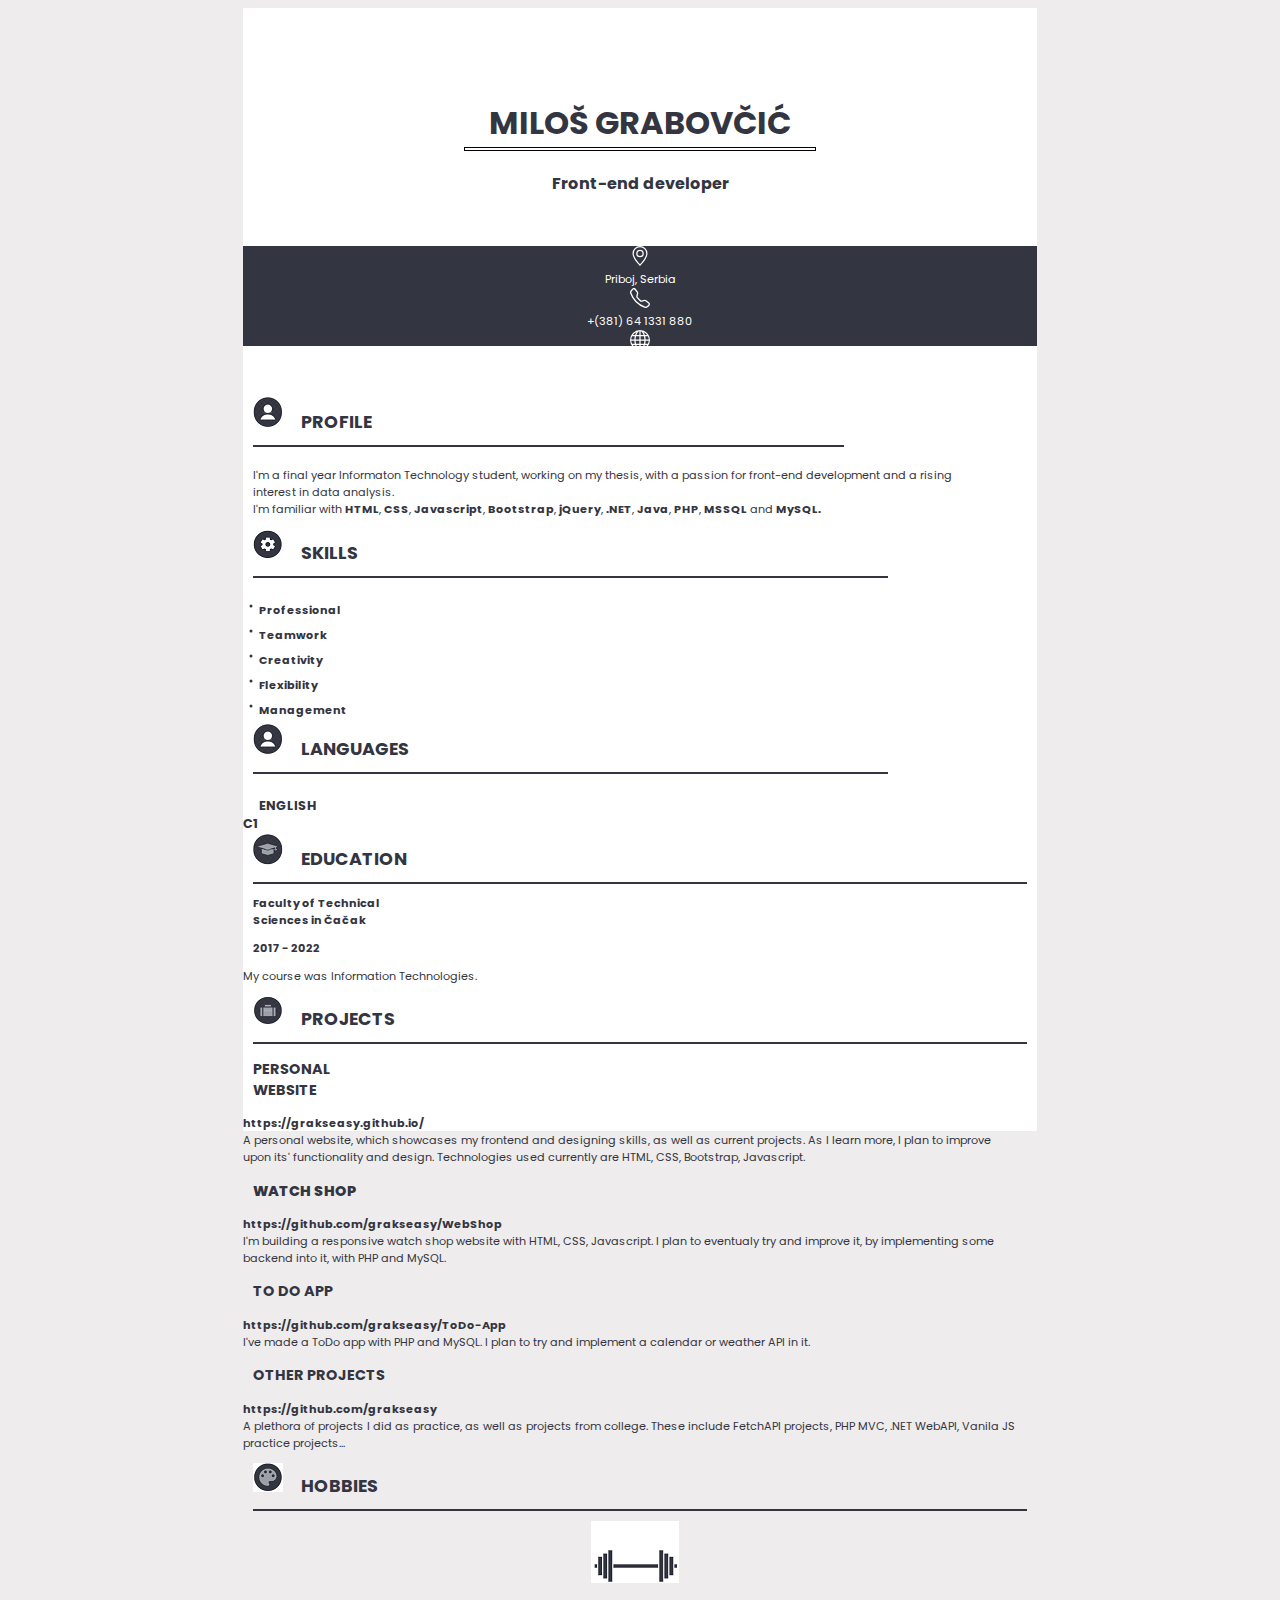
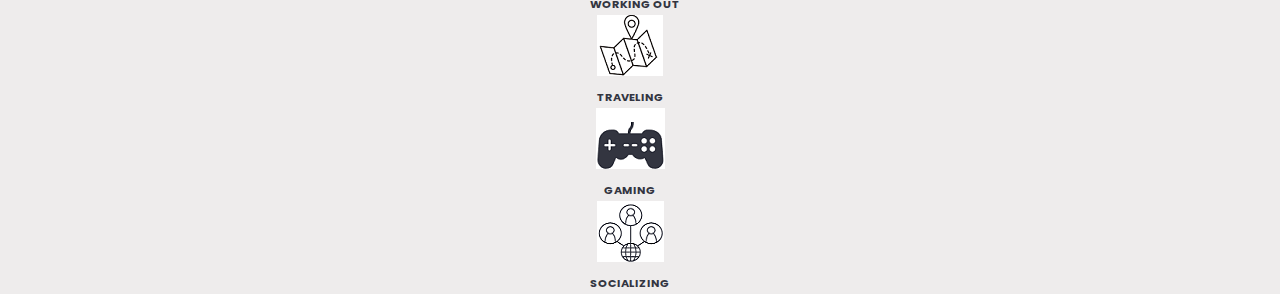
<file: 1. HTML/index.html>
<!doctype html>
<html lang="en">
  <head>
    <meta charset="utf-8">
    <meta name="viewport" content="width=device-width, initial-scale=1">
    <title>Bootstrap demo</title>
    <link href="https://cdn.jsdelivr.net/npm/bootstrap@5.2.0/dist/css/bootstrap.min.css" rel="stylesheet" integrity="sha384-gH2yIJqKdNHPEq0n4Mqa/HGKIhSkIHeL5AyhkYV8i59U5AR6csBvApHHNl/vI1Bx" crossorigin="anonymous">
    <link href="./styles.css" rel="stylesheet" >
    <link rel="stylesheet" href="./rules.css">
    <link href='https://unpkg.com/boxicons@2.1.2/css/boxicons.min.css' rel='stylesheet'>

    <link rel="preconnect" href="https://fonts.googleapis.com">
    
<link rel="preconnect" href="https://fonts.gstatic.com" crossorigin>
<link href="https://fonts.googleapis.com/css2?family=Poppins:wght@400;500;600;700&display=swap" rel="stylesheet">
</head>
  <body class="bg-secondary">
    <div class="a4 border border-dark" > <!-- main dev start -->
        
        <!-- Ime... -->
            <div class="section1">
                <h1 style="font-weight: 700; margin-bottom: 0;">MILOŠ GRABOVČIĆ</h1>
                <hr class="hr1">

                <span style="font-weight: 700">Front-end developer</span>
            </div>
        
        <!-- Lokacija, telefon... -->
            <div class="section2 row" style="margin-left: auto; margin-right: auto;">
                <div style=" margin: auto;" class="col-sm-3">
                    <div class="icon">
                        <svg xmlns="http://www.w3.org/2000/svg" width="20" height="20" fill="currentColor" class="bi bi-geo-alt mb-1" viewBox="0 0 16 16">
                        <path d="M12.166 8.94c-.524 1.062-1.234 2.12-1.96 3.07A31.493 31.493 0 0 1 8 14.58a31.481 31.481 0 0 1-2.206-2.57c-.726-.95-1.436-2.008-1.96-3.07C3.304 7.867 3 6.862 3 6a5 5 0 0 1 10 0c0 .862-.305 1.867-.834 2.94zM8 16s6-5.686 6-10A6 6 0 0 0 2 6c0 4.314 6 10 6 10z"/>
                        <path d="M8 8a2 2 0 1 1 0-4 2 2 0 0 1 0 4zm0 1a3 3 0 1 0 0-6 3 3 0 0 0 0 6z"/>
                      </svg>
                    </div>
                    <span>Priboj, Serbia</span>
                </div>
                <div style=" margin: auto;" class="col-sm-3">
                    <div class="icon">
                        <svg xmlns="http://www.w3.org/2000/svg" width="20" height="20" fill="currentColor" class="bi bi-telephone mb-1" viewBox="0 0 16 16">
                        <path d="M3.654 1.328a.678.678 0 0 0-1.015-.063L1.605 2.3c-.483.484-.661 1.169-.45 1.77a17.568 17.568 0 0 0 4.168 6.608 17.569 17.569 0 0 0 6.608 4.168c.601.211 1.286.033 1.77-.45l1.034-1.034a.678.678 0 0 0-.063-1.015l-2.307-1.794a.678.678 0 0 0-.58-.122l-2.19.547a1.745 1.745 0 0 1-1.657-.459L5.482 8.062a1.745 1.745 0 0 1-.46-1.657l.548-2.19a.678.678 0 0 0-.122-.58L3.654 1.328zM1.884.511a1.745 1.745 0 0 1 2.612.163L6.29 2.98c.329.423.445.974.315 1.494l-.547 2.19a.678.678 0 0 0 .178.643l2.457 2.457a.678.678 0 0 0 .644.178l2.189-.547a1.745 1.745 0 0 1 1.494.315l2.306 1.794c.829.645.905 1.87.163 2.611l-1.034 1.034c-.74.74-1.846 1.065-2.877.702a18.634 18.634 0 0 1-7.01-4.42 18.634 18.634 0 0 1-4.42-7.009c-.362-1.03-.037-2.137.703-2.877L1.885.511z"/>
                      </svg></div>
                    <span>+(381) 64 1331 880</span>
                </div>
                <div style=" margin: auto;" class="col-sm-3">
                    <div class="icon">
                        <svg xmlns="http://www.w3.org/2000/svg" width="20" height="20" fill="currentColor" class="bi bi-github mb-1" viewBox="0 0 16 16">
                            <path d="M0 8a8 8 0 1 1 16 0A8 8 0 0 1 0 8zm7.5-6.923c-.67.204-1.335.82-1.887 1.855A7.97 7.97 0 0 0 5.145 4H7.5V1.077zM4.09 4a9.267 9.267 0 0 1 .64-1.539 6.7 6.7 0 0 1 .597-.933A7.025 7.025 0 0 0 2.255 4H4.09zm-.582 3.5c.03-.877.138-1.718.312-2.5H1.674a6.958 6.958 0 0 0-.656 2.5h2.49zM4.847 5a12.5 12.5 0 0 0-.338 2.5H7.5V5H4.847zM8.5 5v2.5h2.99a12.495 12.495 0 0 0-.337-2.5H8.5zM4.51 8.5a12.5 12.5 0 0 0 .337 2.5H7.5V8.5H4.51zm3.99 0V11h2.653c.187-.765.306-1.608.338-2.5H8.5zM5.145 12c.138.386.295.744.468 1.068.552 1.035 1.218 1.65 1.887 1.855V12H5.145zm.182 2.472a6.696 6.696 0 0 1-.597-.933A9.268 9.268 0 0 1 4.09 12H2.255a7.024 7.024 0 0 0 3.072 2.472zM3.82 11a13.652 13.652 0 0 1-.312-2.5h-2.49c.062.89.291 1.733.656 2.5H3.82zm6.853 3.472A7.024 7.024 0 0 0 13.745 12H11.91a9.27 9.27 0 0 1-.64 1.539 6.688 6.688 0 0 1-.597.933zM8.5 12v2.923c.67-.204 1.335-.82 1.887-1.855.173-.324.33-.682.468-1.068H8.5zm3.68-1h2.146c.365-.767.594-1.61.656-2.5h-2.49a13.65 13.65 0 0 1-.312 2.5zm2.802-3.5a6.959 6.959 0 0 0-.656-2.5H12.18c.174.782.282 1.623.312 2.5h2.49zM11.27 2.461c.247.464.462.98.64 1.539h1.835a7.024 7.024 0 0 0-3.072-2.472c.218.284.418.598.597.933zM10.855 4a7.966 7.966 0 0 0-.468-1.068C9.835 1.897 9.17 1.282 8.5 1.077V4h2.355z"/>
                        </svg></div>
                    <span>https://grakseasy.github.io/</span>
                </div>
                <div style=" margin: auto;" class="col-sm-3">
                    <div class="icon">
                        <svg xmlns="http://www.w3.org/2000/svg" width="20" height="20" fill="currentColor" class="bi bi-envelope mb-1" viewBox="0 0 16 16">
                            <path d="M0 4a2 2 0 0 1 2-2h12a2 2 0 0 1 2 2v8a2 2 0 0 1-2 2H2a2 2 0 0 1-2-2V4Zm2-1a1 1 0 0 0-1 1v.217l7 4.2 7-4.2V4a1 1 0 0 0-1-1H2Zm13 2.383-4.708 2.825L15 11.105V5.383Zm-.034 6.876-5.64-3.471L8 9.583l-1.326-.795-5.64 3.47A1 1 0 0 0 2 13h12a1 1 0 0 0 .966-.741ZM1 11.105l4.708-2.897L1 5.383v5.722Z"/>
                          </svg>
                    </div>
                    <span>miksergrabo@gmail.com</span>
                </div>

            </div> 

            <!-- PROFILE, EDUCATION... -->
            <div class="row section3">
                <div class="col-sm-4" >
                   <div style="width: 93%; margin-left: 10px;" >
                     <span style="font-weight: 700; font-size:  1.1em;"><span><img src="./profile.PNG" alt=""></span> <span style="visibility: hidden;">s</span> PROFILE</span>
                     <hr class="hr2">
                     <p class="about mb-5" style="font-size: 0.7em;">I'm a final year Informaton Technology
                         student, working on my thesis, with a
                         passion for front-end development and a
                         rising interest in data analysis. <br>
                         I'm familiar with <span>HTML</span>, <span>CSS</span>, <span>Javascript</span>,
                         <span>Bootstrap</span>, <span>jQuery</span>, <span>.NET</span>, <span>Java</span>, <span>PHP</span>,
                         <span>MSSQL</span> and <span>MySQL.</span>
                     </p>  
                   </div>

                    <span style="font-weight: 700; font-size:  1.1em; margin-left: 10px;"><span><img src="./skills.PNG" alt=""></span> <span style="visibility: hidden;">s</span> SKILLS</span>
                    <hr class="hr2" style="margin-left: 10px;">
                    
                    <div class="row mt-1" style="margin-left: auto; margin-right:auto; font-size: 0.7em;">
                        <div class="col" >
                          <span><svg xmlns="http://www.w3.org/2000/svg" width="16" height="16" fill="currentColor" class="bi bi-dot" viewBox="0 0 16 16">
                            <path d="M8 9.5a1.5 1.5 0 1 0 0-3 1.5 1.5 0 0 0 0 3z"/>
                          </svg><strong>Professional</strong> </span>   
                        </div>
                        <div class="col">
                            <div class="progress mt-2 bg-white" style="height: 4px;">
                                <div class="progress-bar bg-dark" role="progressbar" aria-label="Example 1px high" style="width: 61%;" aria-valuenow="25" aria-valuemin="0" aria-valuemax="100"></div>
                            </div>  
                        </div>
                    </div>
                    <div class="row mt-1" style="margin-left: auto; margin-right:auto; font-size: 0.7em;">
                        <div class="col">
                          <span><svg xmlns="http://www.w3.org/2000/svg" width="16" height="16" fill="currentColor" class="bi bi-dot" viewBox="0 0 16 16">
                            <path d="M8 9.5a1.5 1.5 0 1 0 0-3 1.5 1.5 0 0 0 0 3z"/>
                          </svg><strong>Teamwork</strong></span>   
                        </div>
                        <div class="col">
                            <div class="progress mt-2 bg-white" style="height: 4px;">
                                <div class="progress-bar bg-dark" role="progressbar" aria-label="Example 1px high" style="width: 50%;" aria-valuenow="25" aria-valuemin="0" aria-valuemax="100"></div>
                            </div>  
                        </div>
                    </div>
                    <div class="row mt-1 " style="margin-left: auto; margin-right:auto; font-size: 0.7em;">
                        <div class="col">
                          <span><svg xmlns="http://www.w3.org/2000/svg" width="16" height="16" fill="currentColor" class="bi bi-dot" viewBox="0 0 16 16">
                            <path d="M8 9.5a1.5 1.5 0 1 0 0-3 1.5 1.5 0 0 0 0 3z"/>
                          </svg><strong>Creativity</strong></span>   
                        </div>
                        <div class="col">
                            <div class="progress mt-2 bg-white" style="height: 4px;">
                                <div class="progress-bar bg-dark" role="progressbar" aria-label="Example 1px high" style="width: 55%;" aria-valuenow="25" aria-valuemin="0" aria-valuemax="100"></div>
                            </div>  
                        </div>
                    </div>
                    <div class="row mt-1" style="margin-left: auto; margin-right:auto; font-size: 0.7em;">
                        <div class="col">
                          <span><svg xmlns="http://www.w3.org/2000/svg" width="16" height="16" fill="currentColor" class="bi bi-dot" viewBox="0 0 16 16">
                            <path d="M8 9.5a1.5 1.5 0 1 0 0-3 1.5 1.5 0 0 0 0 3z"/>
                          </svg><strong>Flexibility</strong></span>   
                        </div>
                        <div class="col">
                            <div class="progress mt-2 bg-white" style="height: 4px;">
                                <div class="progress-bar bg-dark" role="progressbar" aria-label="Example 1px high" style="width: 47%;" aria-valuenow="25" aria-valuemin="0" aria-valuemax="100"></div>
                            </div>  
                        </div>
                    </div>
                    <div class="row mt-1 mb-5" style="margin-left: auto; margin-right:auto; font-size: 0.7em;">
                        <div class="col">
                          <span><svg xmlns="http://www.w3.org/2000/svg" width="16" height="16" fill="currentColor" class="bi bi-dot" viewBox="0 0 16 16">
                            <path d="M8 9.5a1.5 1.5 0 1 0 0-3 1.5 1.5 0 0 0 0 3z"/>
                          </svg><strong>Management</strong></span>   
                        </div>
                        <div class="col">
                            <div class="progress mt-2 bg-white" style="height: 4px;">
                                <div class="progress-bar bg-dark" role="progressbar" aria-label="Example 1px high" style="width: 50%;" aria-valuenow="25" aria-valuemin="0" aria-valuemax="100"></div>
                            </div>  
                        </div>
                    </div>
                    <span style="margin-left: 10px; margin-bottom: 10px; font-weight: 700; padding-top: 20px; font-size:  1.1em;"><span><img src="./profile.PNG" alt=""></span> <span style="visibility: hidden;">s</span> LANGUAGES</span>
                    
                    <hr class="hr2" style="margin-left: 10px;">
                    <div class="row mb-4" style="font-size: 0.8em; font-weight: bold; margin-left: auto; margin-right: auto;">
                        <div class="col" style="margin: auto;">
                            <span><svg style="visibility: hidden;" xmlns="http://www.w3.org/2000/svg" width="16" height="16" fill="currentColor" class="bi bi-dot" viewBox="0 0 16 16">
                            <path d="M8 9.5a1.5 1.5 0 1 0 0-3 1.5 1.5 0 0 0 0 3z"/>
                          </svg>ENGLISH</span>
                        </div>
                        <div class="col" style="margin: auto;">
                            <span>C1</span>
                        </div>
                    </div>
                </div>
               
                <div class="col-sm-7" style="margin-right: 20px;" > <!-- RIGHT SIDE -->
                    <span style="font-weight: 700; font-size: 1.1em; margin-left: 10px;"><span><img src="./education.PNG" alt=""></span> <span style="visibility: hidden;">s</span> EDUCATION</span>
                    <hr class="hr3" style="margin-left: 10px;">
                    <div class="row mb-4">
                        <div class="col-4 " style="margin-left: 10px;" >
                            <p class="about mb-1" style="font-size: 0.7em; font-weight: bold;">
                                Faculty of Technical <br>
                                Sciences in Čačak    
                            </p>
                            <p class="about" style="font-size: 0.7em; font-weight: bold;">
                                2017 - 2022  
                            </p>
                           
                        </div>
                       <div class="col">
                        <p class="about" style="font-size: 0.7em; text-align: left;">
                            My course was Information Technologies.  
                        </p>
                       </div>
                    </div>
                    <span style="font-weight: 700; font-size:  1.1em; margin-left: 10px;"><span><img src="./projects.PNG" alt=""></span> <span style="visibility: hidden;">s</span> PROJECTS</span>
                    <hr class="hr3" style="margin-left: 10px;">
                    <div class="row">
                        <div class="col-4" style="margin-left: 10px;">
                            <p class="mb-1" style="font-size: 0.9em; font-weight: bold;">
                                PERSONAL <br> WEBSITE   
                            </p>
                            
                           
                        </div>
                       <div class="col">
                        <p style="font-size: 0.7em; text-align: left;">
                        <span style="font-weight: bold;">https://grakseasy.github.io/  </span>    
                            <br>
                            A personal website, which showcases my
                            frontend and designing skills, as well as current
                            projects. As I learn more, I plan to improve
                            upon its' functionality and design.
                            Technologies used currently are HTML, CSS,
                            Bootstrap, Javascript.
                        </p>
                       </div>
                    </div>
                    <div class="row">
                        <div class="col-4" style="margin-left: 10px;">
                            <p class="mb-1" style="font-size: 0.9em; font-weight: 800;">
                                WATCH SHOP  
                            </p>
                            
                           
                        </div>
                       <div class="col">
                        <p style="font-size: 0.7em; text-align: left;">
                        <span style="font-weight: bold;">https://github.com/grakseasy/WebShop</span>    
                            <br>
                            I'm building a responsive watch shop website
                            with HTML, CSS, Javascript. I plan to eventualy
                            try and improve it, by implementing some
                            backend into it, with PHP and MySQL.
                        </p>
                       </div>
                    </div>
                    <div class="row">
                        <div class="col-4" style="margin-left: 10px;">
                            <p class="mb-1" style="font-size: 0.9em; font-weight: bold;">
                                TO DO APP  
                            </p>
                            
                           
                        </div>
                       <div class="col">
                        <p style="font-size: 0.7em; text-align: left;">
                        <span style="font-weight: bold;">https://github.com/grakseasy/ToDo-App

                        </span>    
                            <br>
                            I've made a ToDo app with PHP and MySQL. I
                            plan to try and implement a calendar or
                            weather API in it.
                            
                        </p>
                       </div>
                    </div>
                    <div class="row">
                        <div class="col-4" style="margin-left: 10px;">
                            <p class="mb-1" style="font-size: 0.9em; font-weight: bold;">
                                OTHER PROJECTS 
                            </p>
                            
                           
                        </div>
                       <div class="col">
                        <p style="font-size: 0.7em; text-align: left;">
                        <span style="font-weight: bold;">https://github.com/grakseasy
                           

                        </span>    
                            <br>
                            A plethora of projects I did as practice, as well
                            as projects from college. These include
                            FetchAPI projects, PHP MVC, .NET WebAPI,
                            Vanila JS practice projects...
                        </p>
                       </div>
                    </div>
                 
                    <span style="font-weight: 700; font-size:  1.1em; margin-left: 10px;"><span><img src="./hobbies.PNG" alt=""></span > <span style="visibility: hidden;">s</span> HOBBIES</span>
                    <hr class="hr3" style="margin-left: 10px;">

                    
                    <div class="row " >
                        <div class="col" style=" margin-left: 10px;"  >
                            <div style=" text-align: center;">
                                <img class=""  src="./weight.PNG" > <br>
                                <span style="font-size: 0.7em; font-weight: 700;">WORKING OUT</span>
                            </div>
                        </div>
                        <div class="col"  >
                           <div  style=" text-align: center;">
                             <img  src="./map.PNG" ><br>
                             <span style="font-size: 0.7em; font-weight: 700;" >TRAVELING</span>
                           </div>
                            
                        </div>
                        <div class="col" >
                           <div style="text-align: center;">
                            <img  src="./game.PNG" ><br>
                            <span style="font-size: 0.7em; font-weight: 700;">GAMING</span>
                           </div>

                        </div>
                        <div class="col"  >
                           <div style=" text-align: center;" >
                            <img  src="./social.PNG" ><br>
                            <span style="font-size: 0.7em; font-weight: 700;">SOCIALIZING</span>
                           </div>
                        </div>
                        
                    </div> 

                </div><!-- RIGHT SIDE END-->
            </div>
         
    </div><!-- main dev end -->

    
    
    <script src="https://cdn.jsdelivr.net/npm/bootstrap@5.2.0/dist/js/bootstrap.bundle.min.js" integrity="sha384-A3rJD856KowSb7dwlZdYEkO39Gagi7vIsF0jrRAoQmDKKtQBHUuLZ9AsSv4jD4Xa" crossorigin="anonymous"></script>
  </body>
</html>
</file>
<file: 1. HTML/styles.css>
hr.hr1 {
    margin: 0 auto 20px auto;
    width: 44%;
    border: none;
    height: 2px;
    /* Set the hr color */
    border: 1px solid rgb(10, 0, 0);
   
}
hr.hr2 {
    margin: 10px auto 20px 0;
    width: 80%;
    border: none;
    height: 2px;
    /* Set the hr color */
    color: rgb(51, 53, 65);
    background-color: rgb(51, 53, 65); /* Modern Browsers */
}
hr.hr3 {
    margin: 10px auto 10px 0;
    width: 100%;
    border: none;
    height: 2px;
    /* Set the hr color */
    color: rgb(51, 53, 65);
    background-color: rgb(51, 53, 65); /* Modern Browsers */
}
.section1 {
    text-align: center; 
    padding-top: 70px; 
    padding-bottom: 50px;
}
.section2 {
    background-color: rgb(51, 53, 65);
    width: 100%;
    height: 100px;
    color: white;
    text-align: center;
    font-size: 0.7em;
}
.section3 {
    margin-left: auto; 
    margin-right: auto; 
    padding-top: 50px;
  
}
p.about > span {
    font-weight: bold;
}

body {
    background: rgb(238, 236, 236); 
    font-family: 'Poppins', sans-serif;
    color: rgb(51, 53, 65);
  }
  

  
div.a4 {
    background: white;
    display: block;
    margin: 0 auto;
    margin-bottom: 0.5cm;
   
    width: 21cm;
    height: 29.7cm; 
  }
</file>
<file: 1. HTML/rules.css>
@media only screen and (max-width: 768px) {
    div.a4 {
        width: 100%;
        height: 100%;
    }
    div.icon {
        display: inline;
    }
  }
</file>
